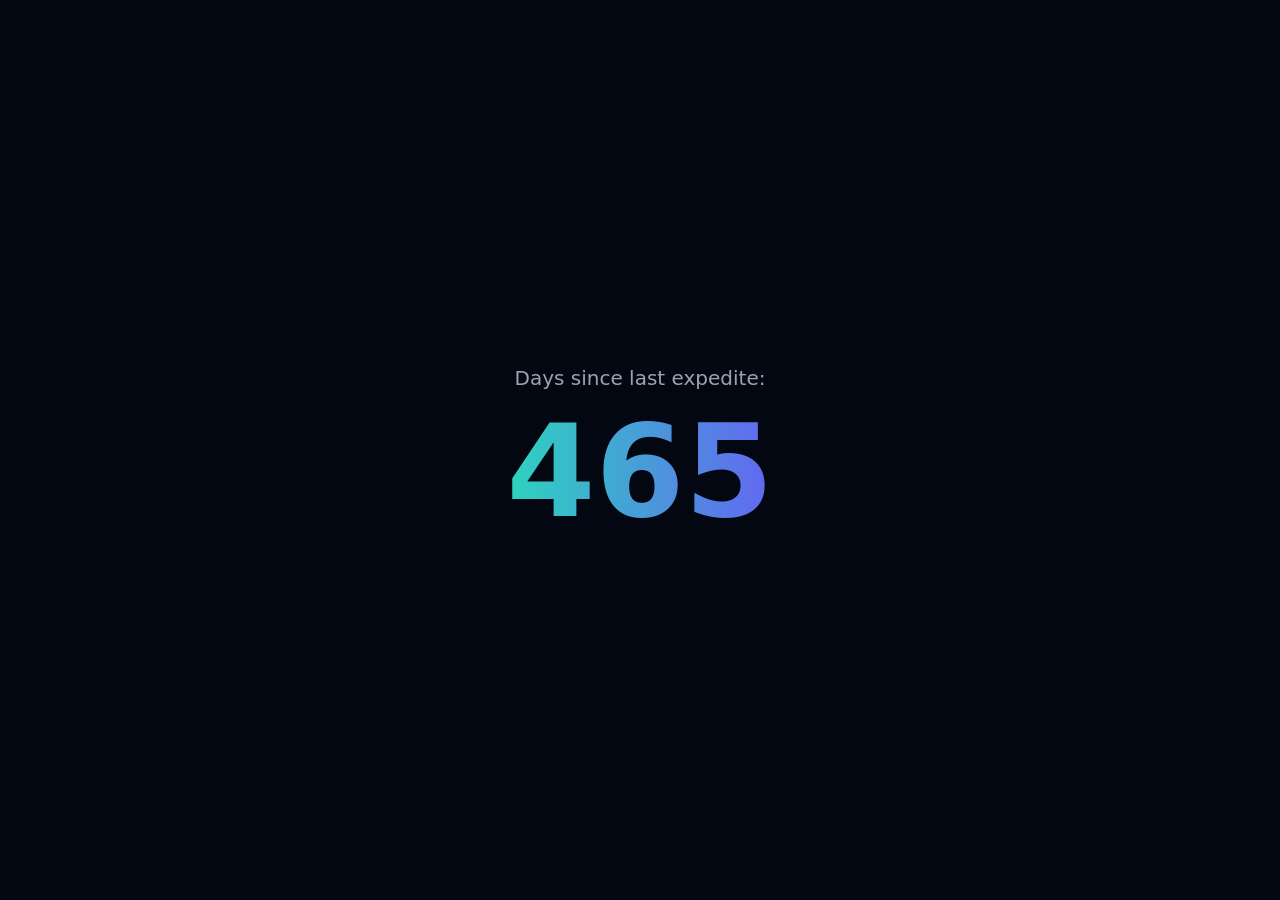
<file: dsle.html>
<!DOCTYPE html>
<html lang="en">
<head>
  <meta charset="UTF-8" />
  <meta name="viewport" content="width=device-width, initial-scale=1.0" />
  <meta name="robots" content="noindex">
  <title>Days Since Last Expedite</title>
  <link rel="stylesheet" href="/tailwind.css" />
</head>
<body class="bg-gray-950 text-white flex items-center justify-center min-h-screen">
  <div class="text-center">
    <h1 class="text-xl text-gray-400 mb-4">Days since last expedite:</h1>
    <div id="dayCount" class="text-9xl font-extrabold bg-gradient-to-r from-teal-400 to-indigo-500 text-transparent bg-clip-text">
      --
    </div>
  </div>

  <script>
    // const startDate = new Date('2025-06-20T22:30:00Z');
    const startDate = new Date('2025-08-26T13:08:00Z');
    const now = new Date();
    const diffMs = now - startDate;
    const daysPassed = Math.floor(diffMs / (1000 * 60 * 60 * 24));
    document.getElementById('dayCount').textContent = daysPassed;
  </script>
</body>
</html>
</file>
